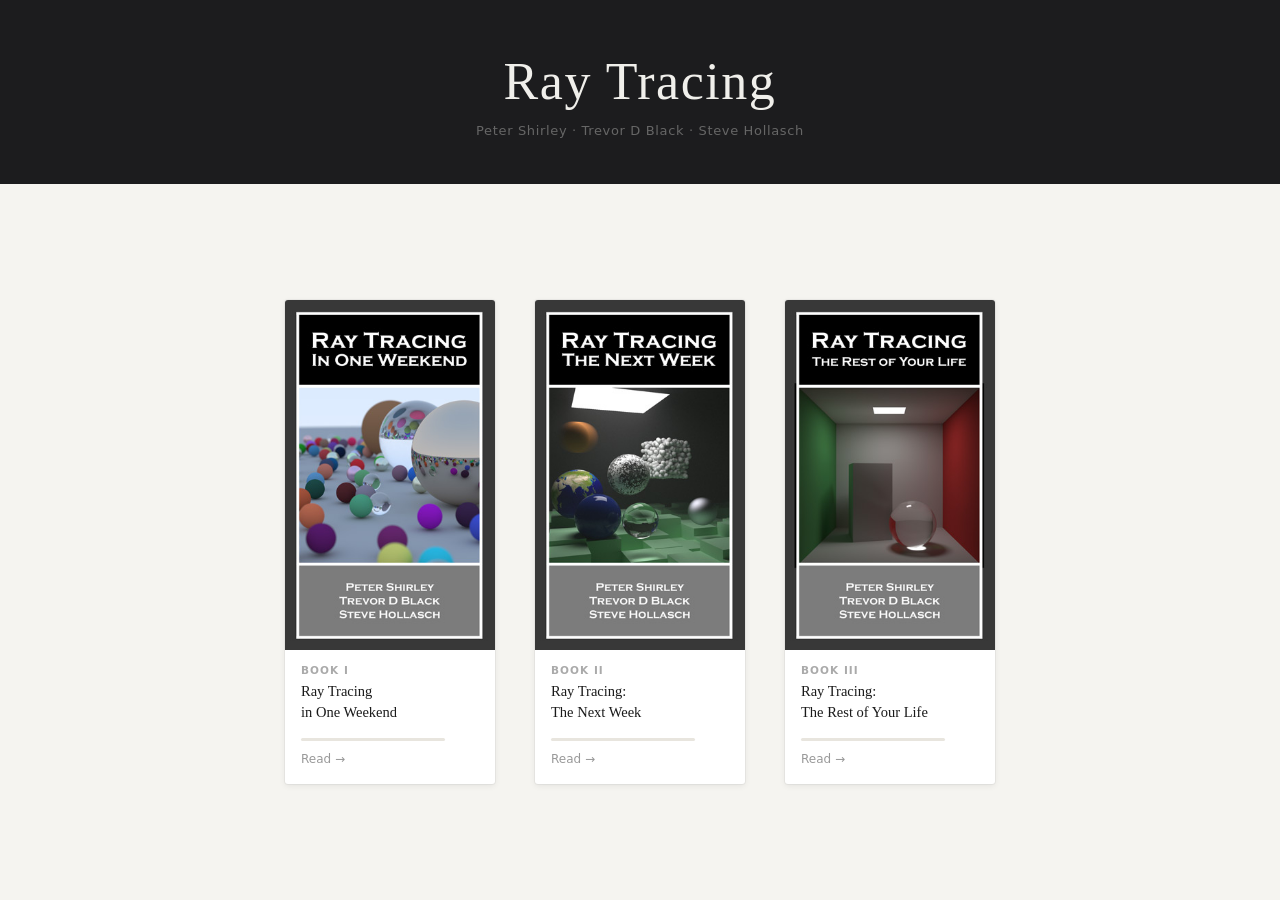
<file: index.html>
<!DOCTYPE html>
<html lang="en">
<head>
  <meta charset="UTF-8">
  <meta name="viewport" content="width=device-width, initial-scale=1.0">
  <title>Ray Tracing — Book Series</title>
  <link rel="stylesheet" href="site/style.css">
</head>
<body>

  <header class="site-header">
    <div class="header-inner">
      <h1>Ray Tracing</h1>
      <p class="authors">Peter Shirley · Trevor D Black · Steve Hollasch</p>
    </div>
  </header>

  <main class="site-main">
    <div class="shelf">

      <a class="book-card" href="books/InOneWeekend/Book.html" data-book="book1">
        <div class="cover">
          <img src="books/InOneWeekend/cover.png" alt="Ray Tracing in One Weekend">
        </div>
        <div class="card-body">
          <span class="book-label">Book I</span>
          <h2>Ray Tracing<br>in One Weekend</h2>
          <div class="progress-wrap">
            <div class="progress-bar"><div class="progress-fill"></div></div>
            <span class="progress-pct"></span>
          </div>
          <span class="cta">Read →</span>
        </div>
      </a>

      <a class="book-card" href="books/TheNextWeek/Book.html" data-book="book2">
        <div class="cover">
          <img src="books/TheNextWeek/cover.png" alt="Ray Tracing: The Next Week">
        </div>
        <div class="card-body">
          <span class="book-label">Book II</span>
          <h2>Ray Tracing:<br>The Next Week</h2>
          <div class="progress-wrap">
            <div class="progress-bar"><div class="progress-fill"></div></div>
            <span class="progress-pct"></span>
          </div>
          <span class="cta">Read →</span>
        </div>
      </a>

      <a class="book-card" href="books/TheRestOfYourLife/Book.html" data-book="book3">
        <div class="cover">
          <img src="books/TheRestOfYourLife/cover.png" alt="Ray Tracing: The Rest of Your Life">
        </div>
        <div class="card-body">
          <span class="book-label">Book III</span>
          <h2>Ray Tracing:<br>The Rest of Your Life</h2>
          <div class="progress-wrap">
            <div class="progress-bar"><div class="progress-fill"></div></div>
            <span class="progress-pct"></span>
          </div>
          <span class="cta">Read →</span>
        </div>
      </a>

    </div>
  </main>

  <script>
    ['book1', 'book2', 'book3'].forEach(function (id) {
      var p    = parseFloat(localStorage.getItem('rt_progress_' + id) || '0');
      var card = document.querySelector('[data-book="' + id + '"]');
      if (!card) return;
      var fill = card.querySelector('.progress-fill');
      var pct  = card.querySelector('.progress-pct');
      var cta  = card.querySelector('.cta');
      var val  = Math.round(p * 100);
      if (fill) fill.style.width = val + '%';
      if (pct)  pct.textContent  = val > 0 ? val + '%' : '';
      if (cta && p > 0 && !card.classList.contains('disabled'))
        cta.textContent = 'Continue →';
    });
  </script>

</body>
</html>
</file>
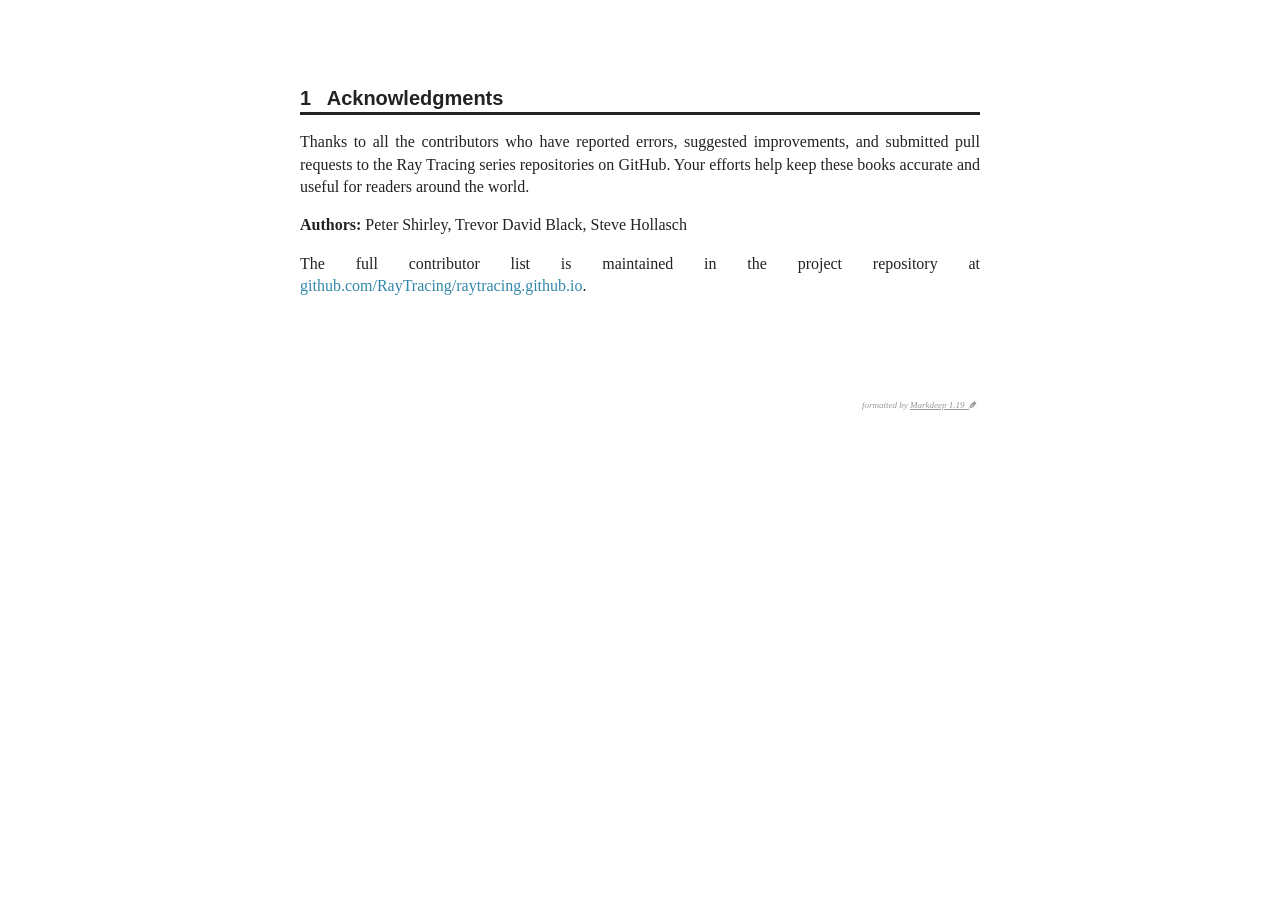
<file: books/InOneWeekend/acknowledgments.md.html>
<!DOCTYPE html>
<meta charset="utf-8">

Acknowledgments
====================================================================================================

Thanks to all the contributors who have reported errors, suggested improvements, and submitted pull
requests to the Ray Tracing series repositories on GitHub. Your efforts help keep these books
accurate and useful for readers around the world.

**Authors:** Peter Shirley, Trevor David Black, Steve Hollasch

The full contributor list is maintained in the project repository at
[github.com/RayTracing/raytracing.github.io](https://github.com/RayTracing/raytracing.github.io).


<style class="fallback">body{visibility:hidden;white-space:pre;font-family:monospace}</style>
<script src="../../site/markdeep.min.js"></script>
<script>window.alreadyProcessedMarkdeep||(document.body.style.visibility="visible")</script>
</file>
<file: site/style.css>
*, *::before, *::after {
  box-sizing: border-box;
  margin: 0;
  padding: 0;
}

body {
  font-family: -apple-system, BlinkMacSystemFont, 'Segoe UI', system-ui, sans-serif;
  background: #f5f4f0;
  color: #1a1a1a;
  min-height: 100vh;
  display: flex;
  flex-direction: column;
}

/* ── Header ──────────────────────────────────────────── */

.site-header {
  background: #1c1c1e;
  padding: 52px 32px 46px;
  text-align: center;
}

.site-header h1 {
  font-family: Georgia, 'Times New Roman', serif;
  font-size: clamp(28px, 5vw, 52px);
  font-weight: 400;
  color: #f0efeb;
  letter-spacing: 0.03em;
}

.authors {
  margin-top: 12px;
  font-size: 13px;
  color: #666;
  letter-spacing: 0.05em;
}

/* ── Main / Shelf ────────────────────────────────────── */

.site-main {
  flex: 1;
  display: flex;
  align-items: center;
  justify-content: center;
  padding: 72px 32px;
}

.shelf {
  display: flex;
  gap: 40px;
  justify-content: center;
  flex-wrap: wrap;
}

/* ── Book card ───────────────────────────────────────── */

.book-card {
  display: flex;
  flex-direction: column;
  width: 210px;
  background: #fff;
  border-radius: 3px;
  overflow: hidden;
  box-shadow:
    0 2px 6px rgba(0, 0, 0, 0.07),
    0 0 0 1px rgba(0, 0, 0, 0.04);
  text-decoration: none;
  color: inherit;
  transition: box-shadow 0.18s ease, transform 0.18s ease;
}

a.book-card:hover {
  box-shadow:
    0 8px 28px rgba(0, 0, 0, 0.12),
    0 0 0 1px rgba(0, 0, 0, 0.06);
  transform: translateY(-3px);
}

.book-card.disabled {
  opacity: 0.4;
  pointer-events: none;
}

/* ── Cover ───────────────────────────────────────────── */

.cover {
  width: 100%;
  background: #111;
  line-height: 0;
}

.cover img {
  display: block;
  width: 100%;
  height: auto;
}

/* ── Card body ───────────────────────────────────────── */

.card-body {
  padding: 14px 16px 18px;
  display: flex;
  flex-direction: column;
  gap: 5px;
  flex: 1;
}

.book-label {
  font-size: 10.5px;
  font-weight: 700;
  letter-spacing: 0.1em;
  text-transform: uppercase;
  color: #aaa;
}

.card-body h2 {
  font-family: Georgia, 'Times New Roman', serif;
  font-size: 14.5px;
  font-weight: 400;
  line-height: 1.45;
  color: #1a1a1a;
}

/* ── Progress ────────────────────────────────────────── */

.progress-wrap {
  display: flex;
  align-items: center;
  gap: 8px;
  margin-top: 10px;
}

.progress-bar {
  flex: 1;
  height: 3px;
  background: #e8e5de;
  border-radius: 2px;
  overflow: hidden;
}

.progress-fill {
  height: 100%;
  background: #1a1a1a;
  border-radius: 2px;
  width: 0%;
  transition: width 0.4s ease;
}

.progress-pct {
  font-size: 10px;
  color: #bbb;
  min-width: 26px;
  text-align: right;
}

/* ── CTA ─────────────────────────────────────────────── */

.cta {
  font-size: 12px;
  font-weight: 500;
  color: #999;
  margin-top: 6px;
  transition: color 0.15s;
}

a.book-card:hover .cta {
  color: #1a1a1a;
}
</file>
